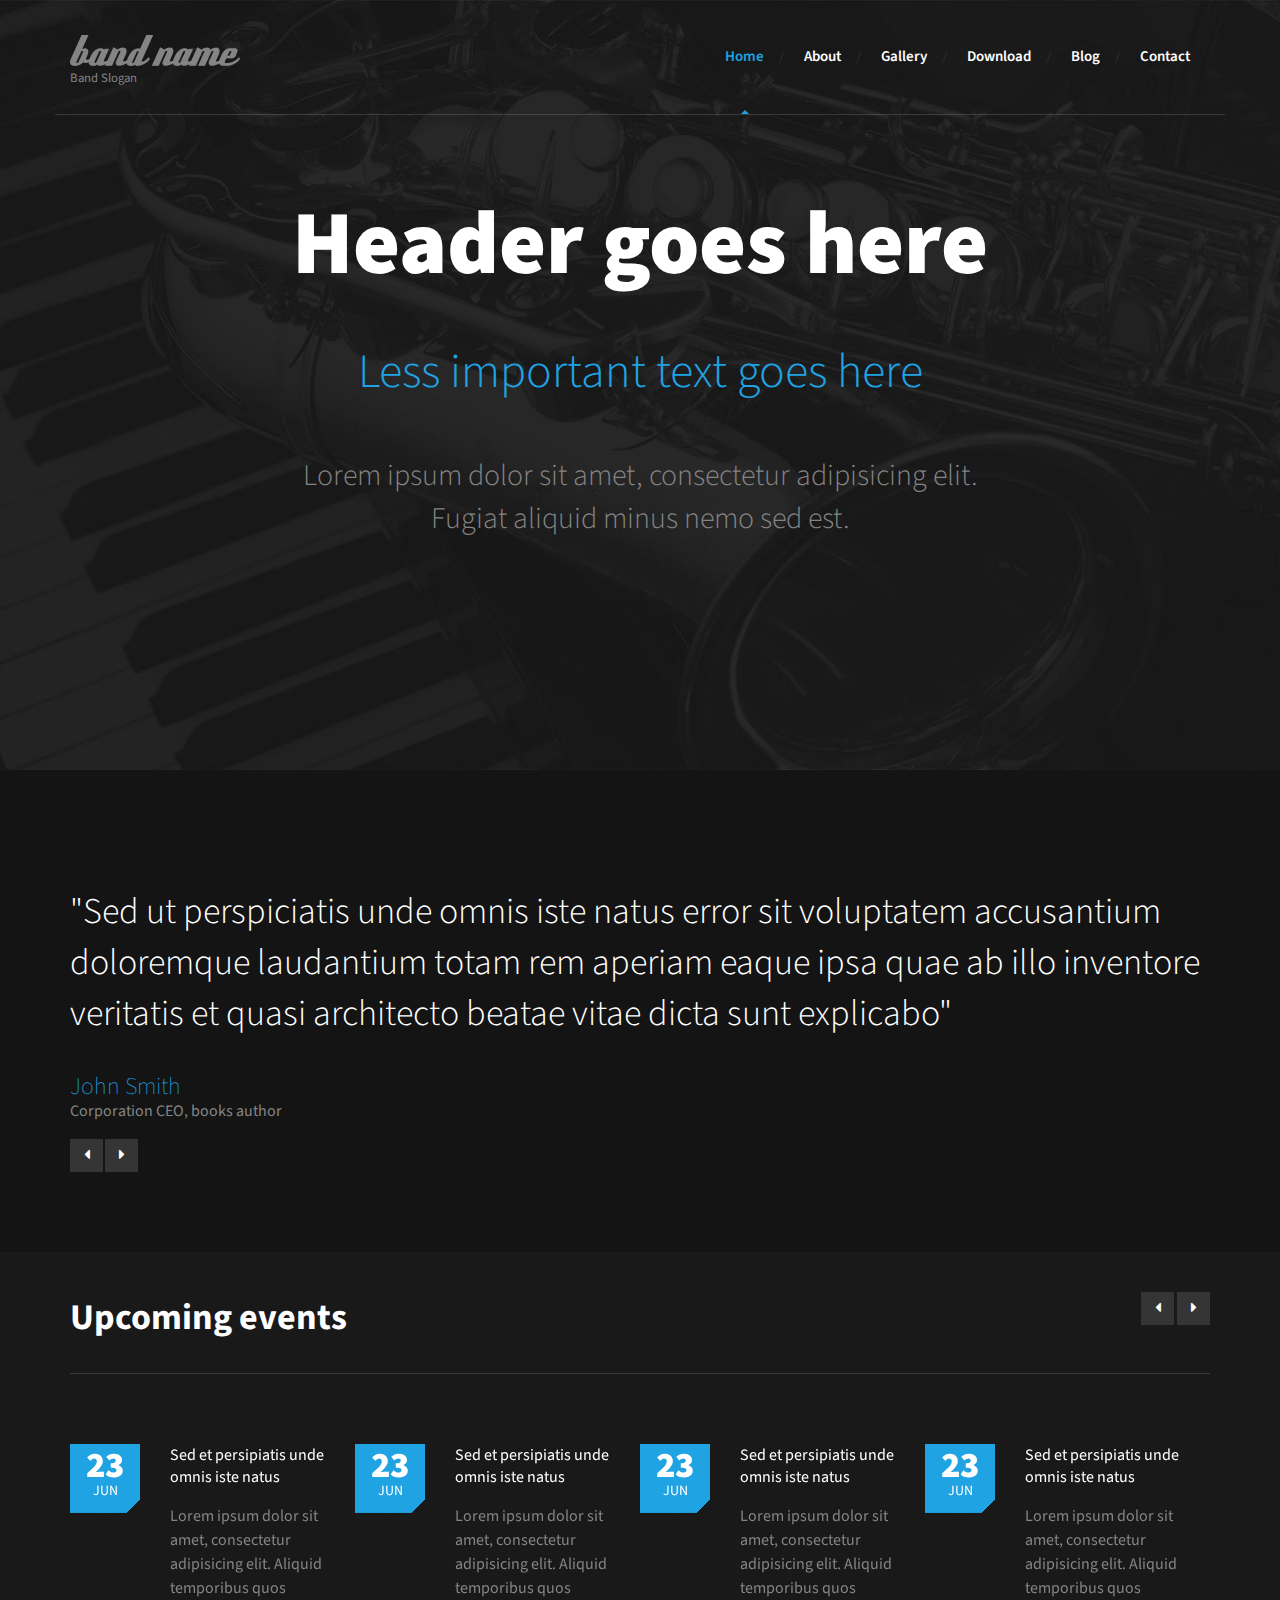
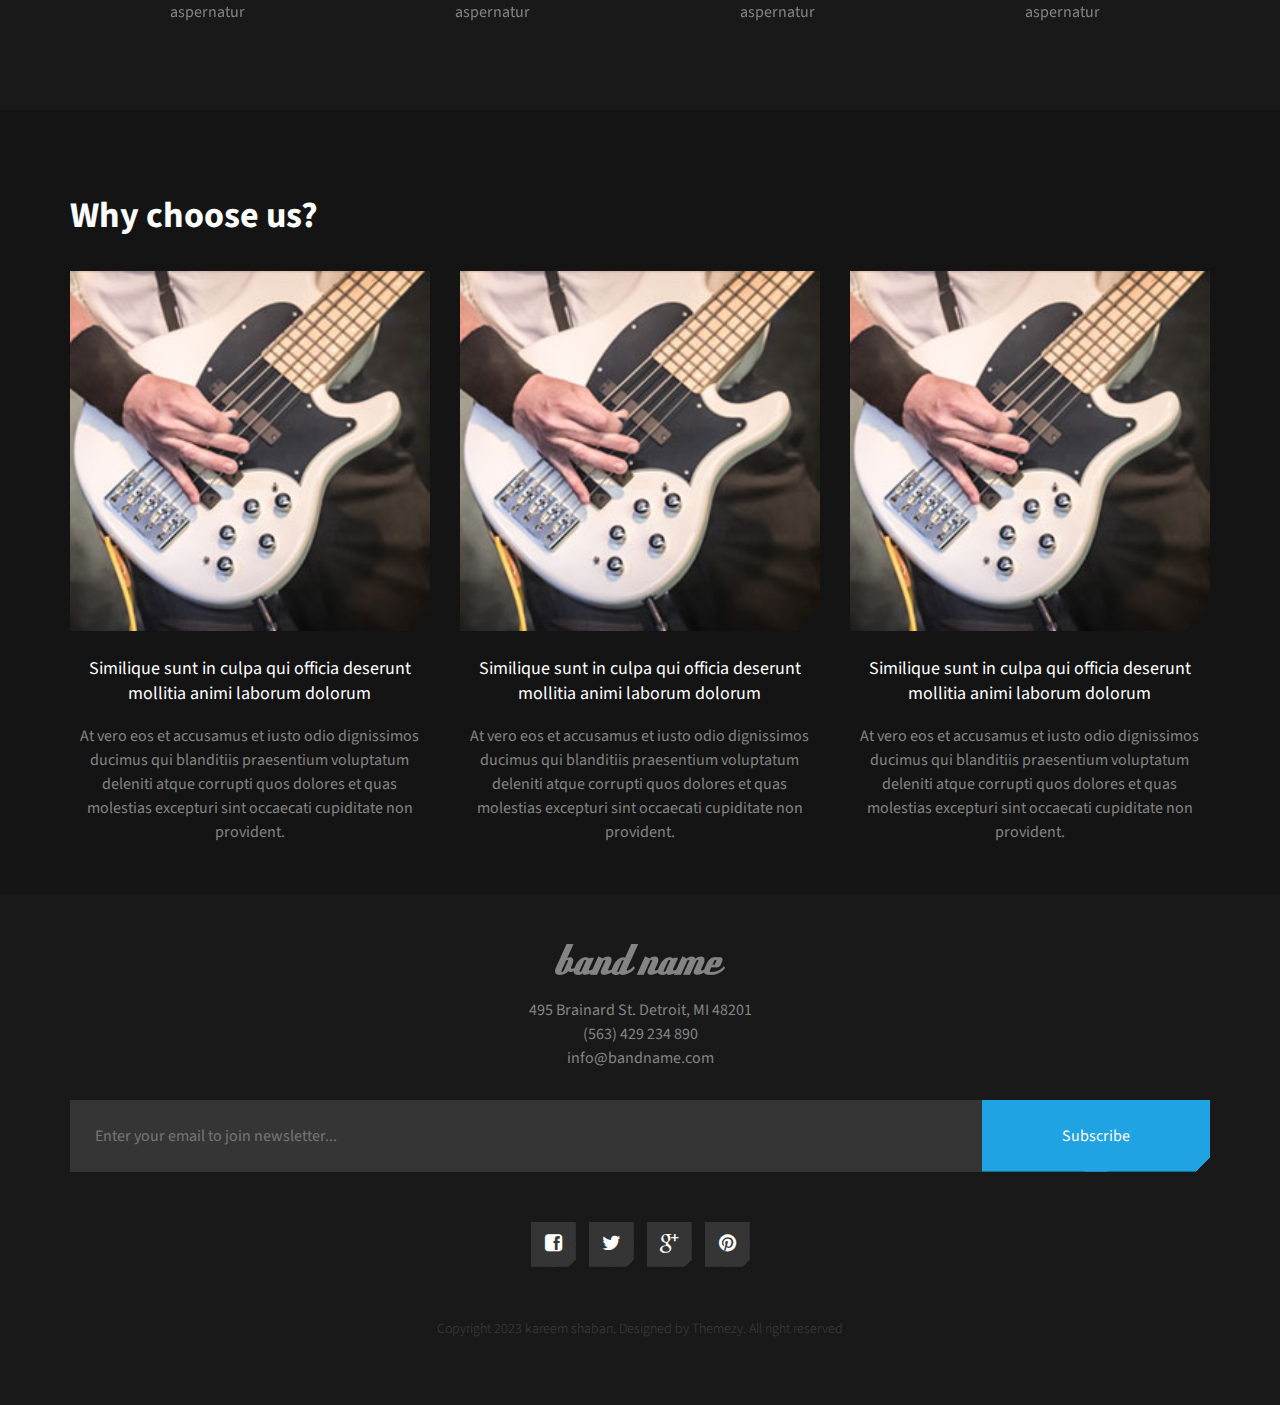
<file: index.html>
<!DOCTYPE html>
<html lang="en">
	<head>
		<meta charset="UTF-8">
		<meta http-equiv="X-UA-Compatible" content="IE=edge">
		<meta name="viewport" content="width=device-width, initial-scale=1.0,maximum-scale=1">
		
		<title>Band Template</title>
		<!-- Loading third party fonts -->
		<link href="http://fonts.googleapis.com/css?family=Source+Sans+Pro:300,400,600,700,900" rel="stylesheet" type="text/css">
		<link href="fonts/font-awesome.min.css" rel="stylesheet" type="text/css">
		<!-- Loading main css file -->
		<link rel="stylesheet" href="css/style.css">
		
		<!--[if lt IE 9]>
		<script src="js/ie-support/html5.js"></script>
		<script src="js/ie-support/respond.js"></script>
		<![endif]-->

	</head>

	<body class="header-collapse">
		
		<div id="site-content">
			<header class="site-header">
				<div class="container">
					<a href="index.html" id="branding">
						<img src="images/logo-footer.png" alt="Site Title">
						<small class="site-description">Band Slogan</small>
					</a> <!-- #branding -->
					
					<nav class="main-navigation">
						<button type="button" class="toggle-menu"><i class="fa fa-bars"></i></button>
						<ul class="menu">
							<li class="menu-item current-menu-item"><a href="index.html">Home</a></li>
							<li class="menu-item"><a href="about.html">About</a></li>
							<li class="menu-item"><a href="gallery.html">Gallery</a></li>
							<li class="menu-item"><a href="download.html">Download</a></li>
							<li class="menu-item"><a href="blog.html">Blog</a></li>
							<li class="menu-item"><a href="contact.html">Contact</a></li>
						</ul> <!-- .menu -->
					</nav> <!-- .main-navigation -->
					<div class="mobile-menu"></div>
				</div>
			</header> <!-- .site-header -->
			
			<div class="hero">
				<div class="slider">
					<ul class="slides">
						<li class="lazy-bg" data-background="images/slide-1.jpg">
							<div class="container">
								<h2 class="slide-title">Header goes here</h2>
								<h3 class="slide-subtitle">Less important text goes here</h3>
								<p class="slide-desc">Lorem ipsum dolor sit amet, consectetur adipisicing elit. <br>Fugiat aliquid minus nemo sed est.</p>

								<!-- <a href="#" class="button cut-corner">Read More</a> -->
							</div>
						</li>
						<li class="lazy-bg" data-background="images/slide-2.jpg">
							<div class="container">
									<h2 class="slide-title">Header goes here</h2>
									<h3 class="slide-subtitle">Less important text goes here</h3>
									<p class="slide-desc">Lorem ipsum dolor sit amet, consectetur adipisicing elit. <br>Fugiat aliquid minus nemo sed est.</p>

									<!-- <a href="#" class="button cut-corner">Read More</a> -->
							</div>
						</li>
						<li class="lazy-bg" data-background="images/slide-3.jpg">
							<div class="container">
									<h2 class="slide-title">Header goes here</h2>
									<h3 class="slide-subtitle">Less important text goes here</h3>
									<p class="slide-desc">Lorem ipsum dolor sit amet, consectetur adipisicing elit. <br>Fugiat aliquid minus nemo sed est.</p>

									<!-- <a href="#" class="button cut-corner">Read More</a> -->
							</div>
						</li>
					</ul>
				</div>
			</div>
			
			<main class="main-content">
				<div class="fullwidth-block testimonial-section">
					<div class="container">
						<div class="quote-slider">
							<ul class="slides">
								<li>
									<blockquote>
										<p>"Sed ut perspiciatis unde omnis iste natus error sit voluptatem accusantium doloremque laudantium totam rem aperiam eaque ipsa quae ab illo inventore veritatis et quasi architecto beatae vitae dicta sunt explicabo"</p>
										<cite>John Smith</cite>
										<span>Corporation CEO, books author</span>
									</blockquote>
								</li>
								<li>
									<blockquote>
										<p>"Iste natus error sit voluptatem accusantium doloremque laudantium totam rem aperiam eaque ipsa quae ab illo inventore veritatis et quasi architecto beatae vitae dicta sunt explicabo"</p>
										<cite>John Smith</cite>
										<span>Corporation CEO, books author</span>
									</blockquote>
								</li>
							</ul>
						</div>
					</div>
				</div> <!-- .testimonial-section -->

				<div class="fullwidth-block upcoming-event-section" data-bg-color="#191919">
					<div class="container">
						<header class="section-header">
							<h2 class="section-title">Upcoming events</h2>

							<div class="event-nav">
								<a class="prev" id="event-prev" href="#"><i class="fa fa-caret-left"></i></a>
	    						<a class="next" id="event-next" href="#"><i class="fa fa-caret-right"></i></a>
							</div> <!-- .event-nav -->

						</header> <!-- .section-header -->
						<div class="event-carousel">
							
							<div class="event">
								<div class="entry-date">
									<div class="date">23</div>
									<span class="month">Jun</span>
								</div>
								<h2 class="entry-title"><a href="#">Sed et persipiatis unde omnis iste natus</a></h2>
								<p>Lorem ipsum dolor sit amet, consectetur adipisicing elit. Aliquid temporibus quos aspernatur</p>
							</div> <!-- .event -->
							
							
							<div class="event">
								<div class="entry-date">
									<div class="date">23</div>
									<span class="month">Jun</span>
								</div>
								<h2 class="entry-title"><a href="#">Sed et persipiatis unde omnis iste natus</a></h2>
								<p>Lorem ipsum dolor sit amet, consectetur adipisicing elit. Aliquid temporibus quos aspernatur</p>
							</div> <!-- .event -->
							
							
							<div class="event">
								<div class="entry-date">
									<div class="date">23</div>
									<span class="month">Jun</span>
								</div>
								<h2 class="entry-title"><a href="#">Sed et persipiatis unde omnis iste natus</a></h2>
								<p>Lorem ipsum dolor sit amet, consectetur adipisicing elit. Aliquid temporibus quos aspernatur</p>
							</div> <!-- .event -->
							
							
							<div class="event">
								<div class="entry-date">
									<div class="date">23</div>
									<span class="month">Jun</span>
								</div>
								<h2 class="entry-title"><a href="#">Sed et persipiatis unde omnis iste natus</a></h2>
								<p>Lorem ipsum dolor sit amet, consectetur adipisicing elit. Aliquid temporibus quos aspernatur </p>
							</div> <!-- .event -->
							
							
							<div class="event">
								<div class="entry-date">
									<div class="date">23</div>
									<span class="month">Jun</span>
								</div>
								<h2 class="entry-title"><a href="#">Sed et persipiatis unde omnis iste natus</a></h2>
								<p>Lorem ipsum dolor sit amet, consectetur adipisicing elit. Aliquid temporibus quos aspernatur </p>
							</div> <!-- .event -->
							
						</div> <!-- .event-carousel -->
					</div> <!-- .container -->
				</div> <!-- .upcoming-event-section -->

				<div class="fullwidth-block why-chooseus-section">
					<div class="container">
						<h2 class="section-title">Why choose us?</h2>

						<div class="row">
							<div class="col-md-4">
								<div class="feature">
									<figure class="cut-corner">
										<img src="images/thumbnail-1@2x.jpg" alt="">
									</figure>
									<h3 class="feature-title">Similique sunt in culpa qui officia deserunt mollitia animi laborum dolorum</h3>
									<p>At vero eos et accusamus et iusto odio dignissimos ducimus qui blanditiis praesentium voluptatum deleniti atque corrupti quos dolores et quas molestias excepturi sint occaecati cupiditate non provident.</p>
								</div> <!-- .feature -->
							</div>
							<div class="col-md-4">
								<div class="feature">
									<figure class="cut-corner">
										<img src="images/thumbnail-1@2x.jpg" alt="">
									</figure>
									<h3 class="feature-title">Similique sunt in culpa qui officia deserunt mollitia animi laborum dolorum</h3>
									<p>At vero eos et accusamus et iusto odio dignissimos ducimus qui blanditiis praesentium voluptatum deleniti atque corrupti quos dolores et quas molestias excepturi sint occaecati cupiditate non provident.</p>
								</div> <!-- .feature -->
							</div>
							<div class="col-md-4">
								<div class="feature">
									<figure class="cut-corner">
										<img src="images/thumbnail-1@2x.jpg" alt="">
									</figure>
									<h3 class="feature-title">Similique sunt in culpa qui officia deserunt mollitia animi laborum dolorum</h3>
									<p>At vero eos et accusamus et iusto odio dignissimos ducimus qui blanditiis praesentium voluptatum deleniti atque corrupti quos dolores et quas molestias excepturi sint occaecati cupiditate non provident.</p>
								</div> <!-- .feature -->
							</div>
						</div>
					</div> <!-- .container -->
				</div> <!-- .why-chooseus-section -->
			</main> <!-- .main-content -->

			<footer class="site-footer">
				<div class="container">
					<img src="images/logo-footer.png" alt="Site Name">
					
					<address>
						<p>495 Brainard St. Detroit, MI 48201 <br><a href="tel:354543543">(563) 429 234 890</a> <br> <a href="mailto:info@bandname.com">info@bandname.com</a></p> 
					</address> 
					
					<form action="#" class="newsletter-form">
						<input type="email" placeholder="Enter your email to join newsletter...">
						<input type="submit" class="button cut-corner" value="Subscribe">
					</form> <!-- .newsletter-form -->
					
					<div class="social-links">
						<a href="#"><i class="fa fa-facebook-square"></i></a>
						<a href="#"><i class="fa fa-twitter"></i></a>
						<a href="#"><i class="fa fa-google-plus"></i></a>
						<a href="#"><i class="fa fa-pinterest"></i></a>
					</div> <!-- .social-links -->
					
					<p class="copy">Copyright 2023 kareem shaban. Designed by Themezy. All right reserved</p>
				</div>
			</footer> <!-- .site-footer -->

		</div> <!-- #site-content -->

		<script src="js/jquery-1.11.1.min.js"></script>		
		<script src="js/plugins.js"></script>
		<script src="js/app.js"></script>
		
	</body>

</html>
</file>
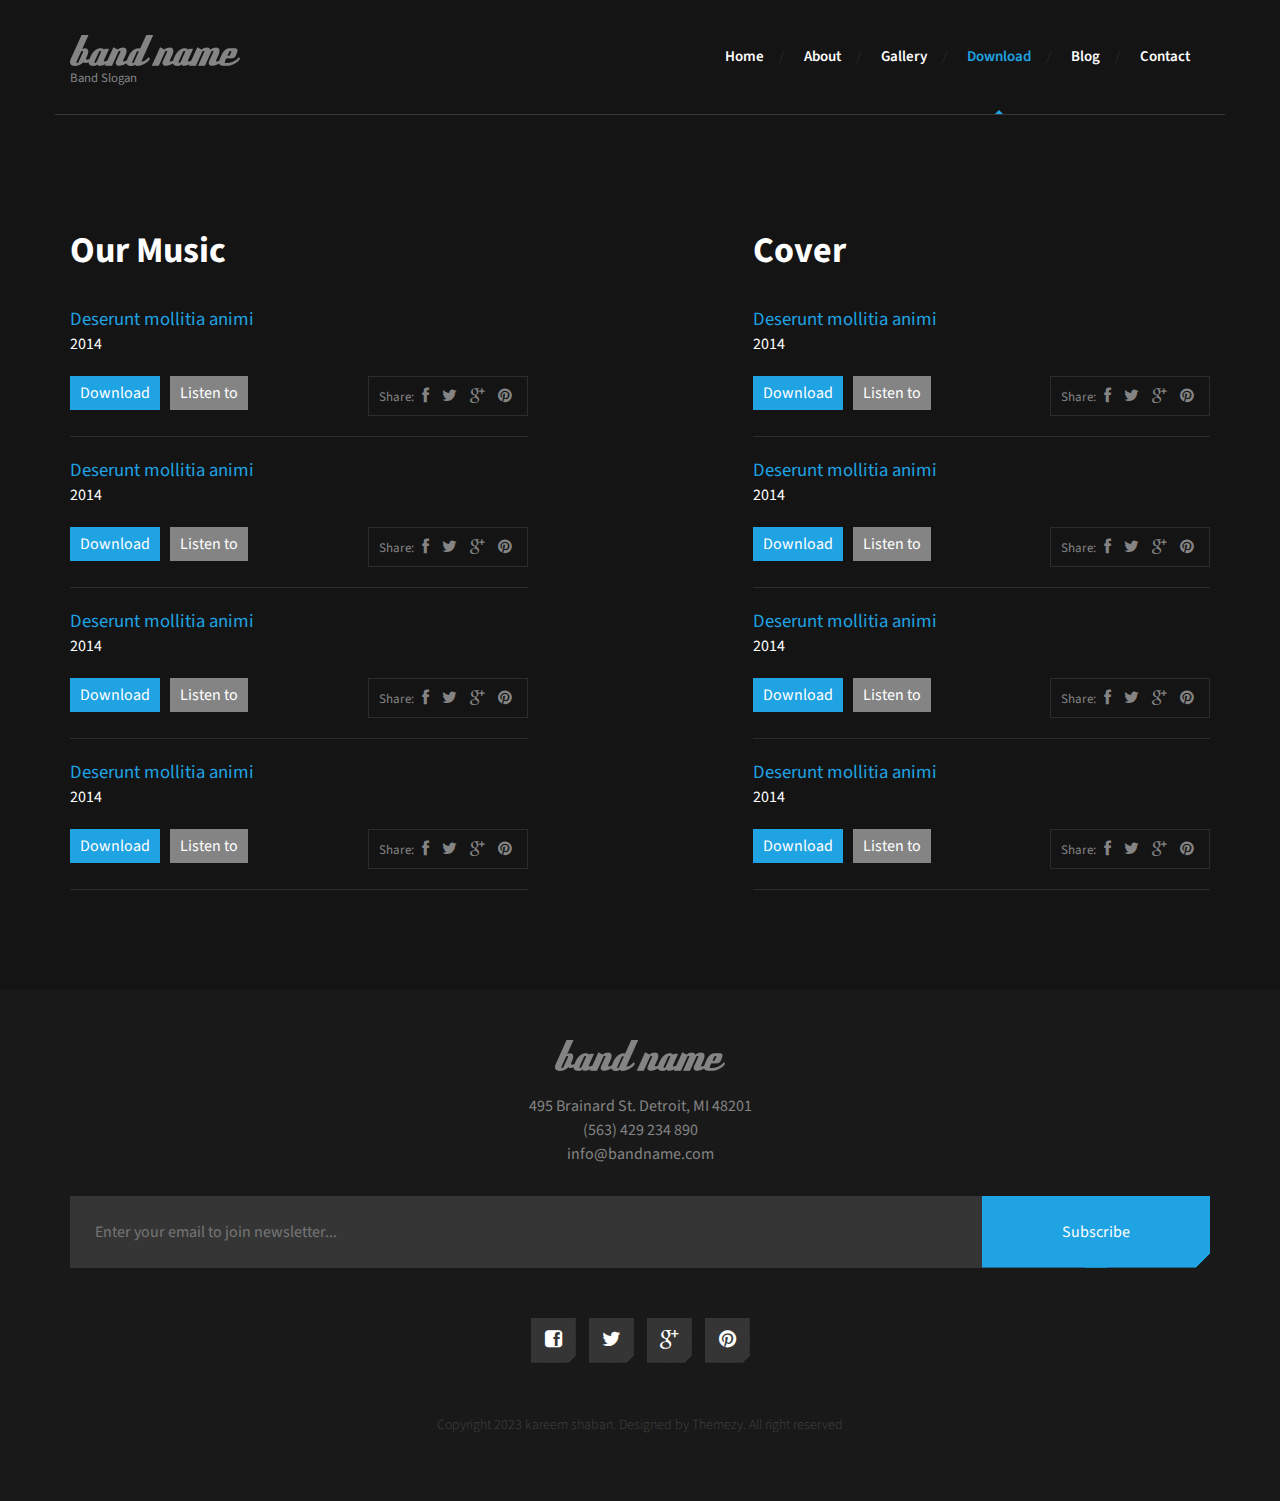
<file: download.html>
<!DOCTYPE html>
<html lang="en">
	<head>
		<meta charset="UTF-8">
		<meta http-equiv="X-UA-Compatible" content="IE=edge">
		<meta name="viewport" content="width=device-width, initial-scale=1.0,maximum-scale=1">
		
		<title>Gallery | Band Template</title>
		<!-- Loading third party fonts -->
		<link href="http://fonts.googleapis.com/css?family=Source+Sans+Pro:300,400,600,700,900" rel="stylesheet" type="text/css">
		<link href="fonts/font-awesome.min.css" rel="stylesheet" type="text/css">
		<!-- Loading main css file -->
		<link rel="stylesheet" href="css/style.css">
		
		<!--[if lt IE 9]>
		<script src="js/ie-support/html5.js"></script>
		<script src="js/ie-support/respond.js"></script>
		<![endif]-->

	</head>

	<body>
		
		<div id="site-content">
			<header class="site-header">
				<div class="container">
					<a href="index.html" id="branding">
						<img src="images/logo-header.png" alt="Site Title">
						<small class="site-description">Band Slogan</small>
					</a> <!-- #branding -->
					
					<nav class="main-navigation">
						<button type="button" class="toggle-menu"><i class="fa fa-bars"></i></button>
						<ul class="menu">
							<li class="menu-item"><a href="index.html">Home</a></li>
							<li class="menu-item"><a href="about.html">About</a></li>
							<li class="menu-item"><a href="gallery.html">Gallery</a></li>
							<li class="menu-item current-menu-item"><a href="download.html">Download</a></li>
							<li class="menu-item"><a href="blog.html">Blog</a></li>
							<li class="menu-item"><a href="contact.html">Contact</a></li>
						</ul> <!-- .menu -->
					</nav> <!-- .main-navigation -->
					<div class="mobile-menu"></div>
				</div>
			</header> <!-- .site-header -->
			
			<main class="main-content">
				<div class="fullwidth-block download">
					<div class="container">
						<div class="row">
							<div class="col-md-5">
								<h2 class="page-title">Our Music</h2>

								<div class="item">
									<h3 class="item-title">Deserunt mollitia animi</h3>
									<span class="year">2014</span>
									<a href="#" class="button small primary">Download</a>
									<a href="#" class="button small secondary">Listen to</a>
									<div class="social-share">
										<span>Share:</span>
										<a href="#"><i class="fa fa-facebook"></i></a>
										<a href="#"><i class="fa fa-twitter"></i></a>
										<a href="#"><i class="fa fa-google-plus"></i></a>
										<a href="#"><i class="fa fa-pinterest"></i></a>
									</div>
								</div>

								<div class="item">
									<h3 class="item-title">Deserunt mollitia animi</h3>
									<span class="year">2014</span>
									<a href="#" class="button small primary">Download</a>
									<a href="#" class="button small secondary">Listen to</a>
									<div class="social-share">
										<span>Share:</span>
										<a href="#"><i class="fa fa-facebook"></i></a>
										<a href="#"><i class="fa fa-twitter"></i></a>
										<a href="#"><i class="fa fa-google-plus"></i></a>
										<a href="#"><i class="fa fa-pinterest"></i></a>
									</div>
								</div>

								<div class="item">
									<h3 class="item-title">Deserunt mollitia animi</h3>
									<span class="year">2014</span>
									<a href="#" class="button small primary">Download</a>
									<a href="#" class="button small secondary">Listen to</a>
									<div class="social-share">
										<span>Share:</span>
										<a href="#"><i class="fa fa-facebook"></i></a>
										<a href="#"><i class="fa fa-twitter"></i></a>
										<a href="#"><i class="fa fa-google-plus"></i></a>
										<a href="#"><i class="fa fa-pinterest"></i></a>
									</div>
								</div>

								<div class="item">
									<h3 class="item-title">Deserunt mollitia animi</h3>
									<span class="year">2014</span>
									<a href="#" class="button small primary">Download</a>
									<a href="#" class="button small secondary">Listen to</a>
									<div class="social-share">
										<span>Share:</span>
										<a href="#"><i class="fa fa-facebook"></i></a>
										<a href="#"><i class="fa fa-twitter"></i></a>
										<a href="#"><i class="fa fa-google-plus"></i></a>
										<a href="#"><i class="fa fa-pinterest"></i></a>
									</div>
								</div>
							</div>
							<div class="col-md-5 col-md-push-2">
								<h2 class="page-title">Cover</h2>

								<div class="item">
									<h3 class="item-title">Deserunt mollitia animi</h3>
									<span class="year">2014</span>
									<a href="#" class="button small primary">Download</a>
									<a href="#" class="button small secondary">Listen to</a>
									<div class="social-share">
										<span>Share:</span>
										<a href="#"><i class="fa fa-facebook"></i></a>
										<a href="#"><i class="fa fa-twitter"></i></a>
										<a href="#"><i class="fa fa-google-plus"></i></a>
										<a href="#"><i class="fa fa-pinterest"></i></a>
									</div>
								</div>

								<div class="item">
									<h3 class="item-title">Deserunt mollitia animi</h3>
									<span class="year">2014</span>
									<a href="#" class="button small primary">Download</a>
									<a href="#" class="button small secondary">Listen to</a>
									<div class="social-share">
										<span>Share:</span>
										<a href="#"><i class="fa fa-facebook"></i></a>
										<a href="#"><i class="fa fa-twitter"></i></a>
										<a href="#"><i class="fa fa-google-plus"></i></a>
										<a href="#"><i class="fa fa-pinterest"></i></a>
									</div>
								</div>

								<div class="item">
									<h3 class="item-title">Deserunt mollitia animi</h3>
									<span class="year">2014</span>
									<a href="#" class="button small primary">Download</a>
									<a href="#" class="button small secondary">Listen to</a>
									<div class="social-share">
										<span>Share:</span>
										<a href="#"><i class="fa fa-facebook"></i></a>
										<a href="#"><i class="fa fa-twitter"></i></a>
										<a href="#"><i class="fa fa-google-plus"></i></a>
										<a href="#"><i class="fa fa-pinterest"></i></a>
									</div>
								</div>

								<div class="item">
									<h3 class="item-title">Deserunt mollitia animi</h3>
									<span class="year">2014</span>
									<a href="#" class="button small primary">Download</a>
									<a href="#" class="button small secondary">Listen to</a>
									<div class="social-share">
										<span>Share:</span>
										<a href="#"><i class="fa fa-facebook"></i></a>
										<a href="#"><i class="fa fa-twitter"></i></a>
										<a href="#"><i class="fa fa-google-plus"></i></a>
										<a href="#"><i class="fa fa-pinterest"></i></a>
									</div>
								</div>
							</div>
						</div>
					</div>
				</div> <!-- .testimonial-section -->

				
			</main> <!-- .main-content -->

			<footer class="site-footer">
				<div class="container">
					<img src="images/logo-footer.png" alt="Site Name">
					
					<address>
						<p>495 Brainard St. Detroit, MI 48201 <br><a href="tel:354543543">(563) 429 234 890</a> <br> <a href="mailto:info@bandname.com">info@bandname.com</a></p> 
					</address> 
					
					<form action="#" class="newsletter-form">
						<input type="email" placeholder="Enter your email to join newsletter...">
						<input type="submit" class="button cut-corner" value="Subscribe">
					</form> <!-- .newsletter-form -->
					
					<div class="social-links">
						<a href="#"><i class="fa fa-facebook-square"></i></a>
						<a href="#"><i class="fa fa-twitter"></i></a>
						<a href="#"><i class="fa fa-google-plus"></i></a>
						<a href="#"><i class="fa fa-pinterest"></i></a>
					</div> <!-- .social-links -->
					
					<p class="copy">Copyright 2023 kareem shaban. Designed by Themezy. All right reserved</p>
				</div>
			</footer> <!-- .site-footer -->

		</div> <!-- #site-content -->

		<script src="js/jquery-1.11.1.min.js"></script>		
		<script src="js/plugins.js"></script>
		<script src="js/app.js"></script>
		
	</body>

</html>
</file>
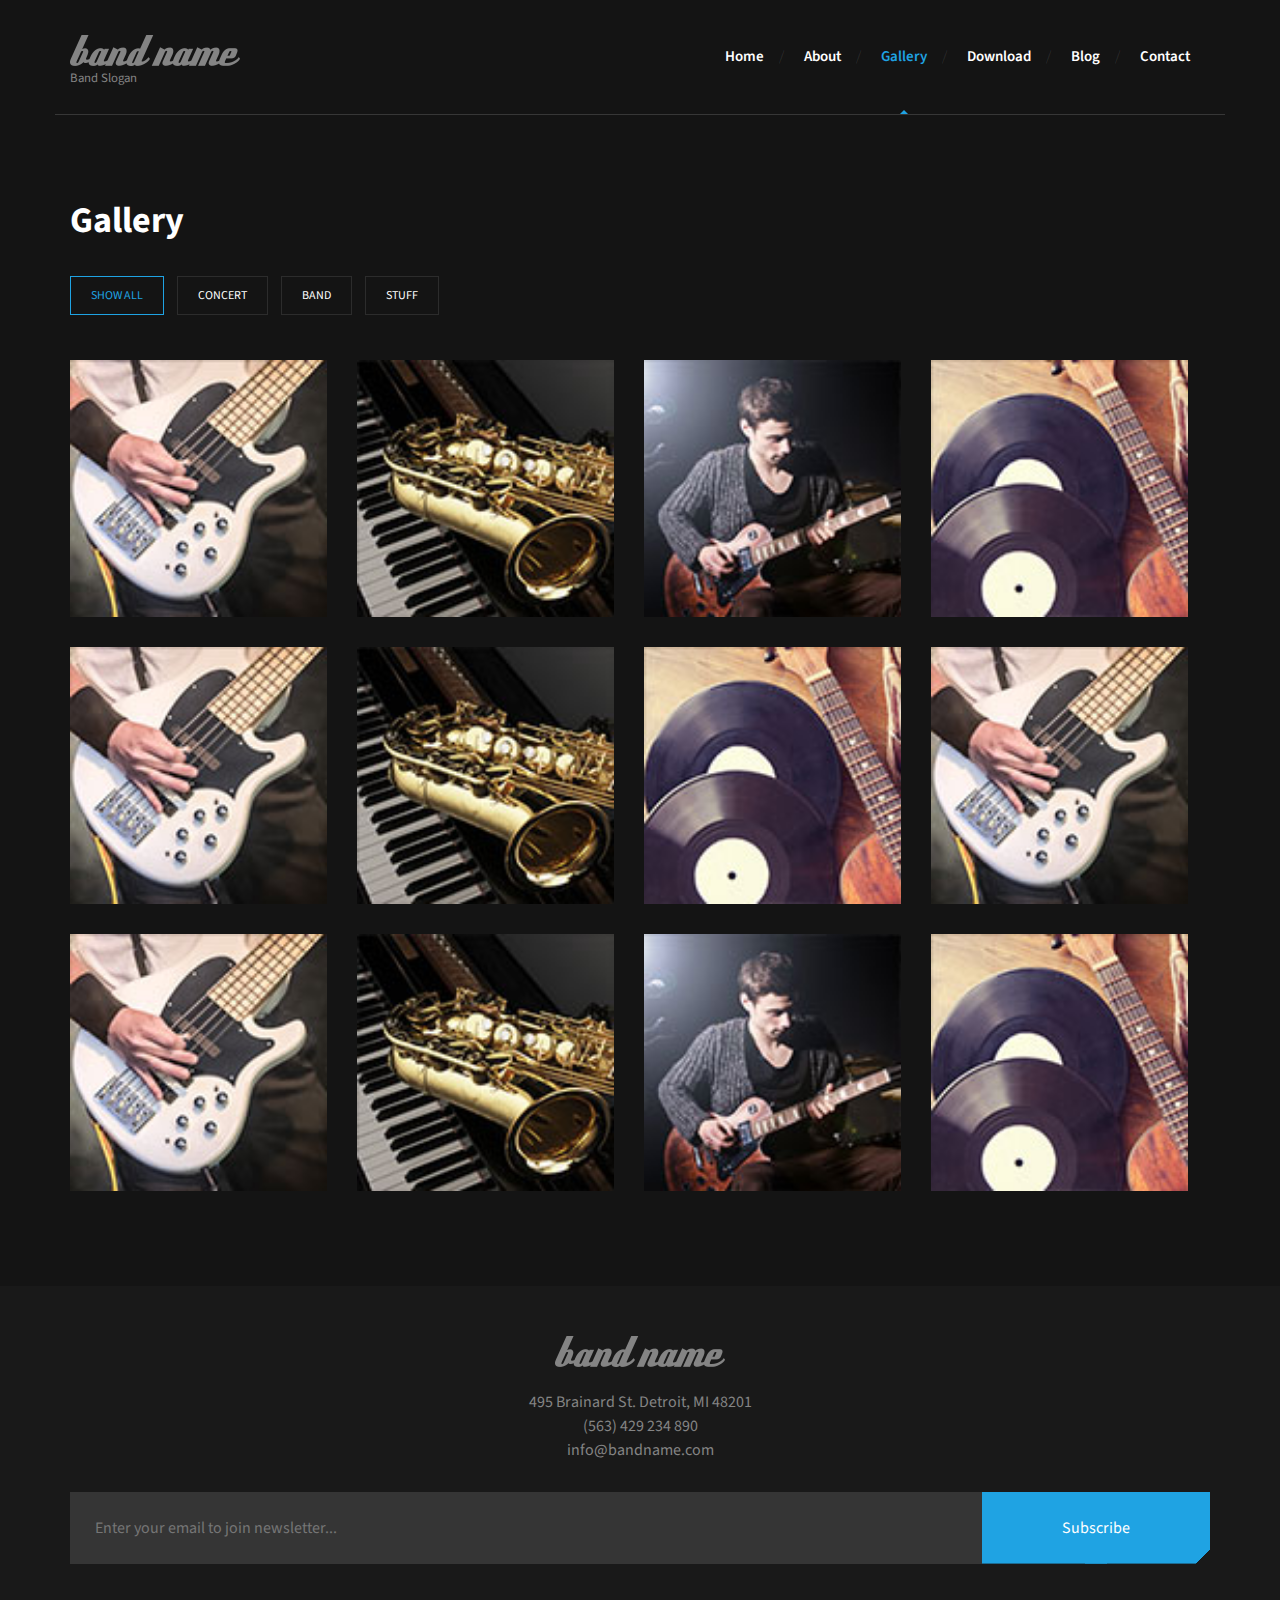
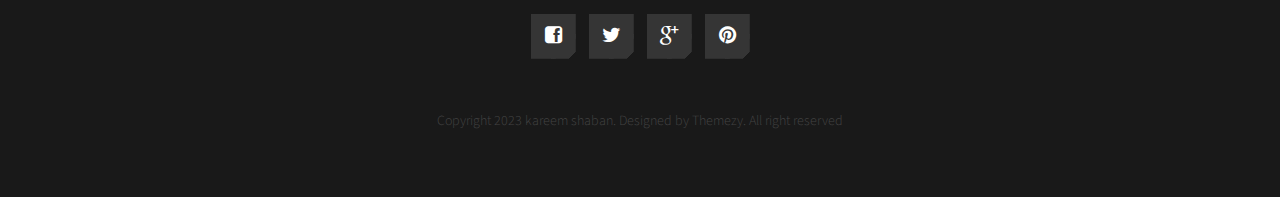
<file: gallery.html>
<!DOCTYPE html>
<html lang="en">
	<head>
		<meta charset="UTF-8">
		<meta http-equiv="X-UA-Compatible" content="IE=edge">
		<meta name="viewport" content="width=device-width, initial-scale=1.0,maximum-scale=1">
		
		<title>Gallery | Band Template</title>
		<!-- Loading third party fonts -->
		<link href="http://fonts.googleapis.com/css?family=Source+Sans+Pro:300,400,600,700,900" rel="stylesheet" type="text/css">
		<link href="fonts/font-awesome.min.css" rel="stylesheet" type="text/css">
		<!-- Loading main css file -->
		<link rel="stylesheet" href="css/style.css">
		
		<!--[if lt IE 9]>
		<script src="js/ie-support/html5.js"></script>
		<script src="js/ie-support/respond.js"></script>
		<![endif]-->

	</head>

	<body>
		
		<div id="site-content">
			<header class="site-header">
				<div class="container">
					<a href="index.html" id="branding">
						<img src="images/logo-header.png" alt="Site Title">
						<small class="site-description">Band Slogan</small>
					</a> <!-- #branding -->
					
					<nav class="main-navigation">
						<button type="button" class="toggle-menu"><i class="fa fa-bars"></i></button>
						<ul class="menu">
							<li class="menu-item"><a href="index.html">Home</a></li>
							<li class="menu-item"><a href="about.html">About</a></li>
							<li class="menu-item current-menu-item"><a href="gallery.html">Gallery</a></li>
							<li class="menu-item"><a href="download.html">Download</a></li>
							<li class="menu-item"><a href="blog.html">Blog</a></li>
							<li class="menu-item"><a href="contact.html">Contact</a></li>
						</ul> <!-- .menu -->
					</nav> <!-- .main-navigation -->
					<div class="mobile-menu"></div>
				</div>
			</header> <!-- .site-header -->
			
			<main class="main-content">
				<div class="fullwidth-block gallery">
					<div class="container">
						<div class="content fullwidth">
							<h2 class="entry-title">Gallery</h2>
							<div class="filter-links filterable-nav">
								<select class="mobile-filter">
									<option value="*">Show all</option>
									<option value=".concert">Concert</option>
									<option value=".band">Band</option>
									<option value=".stuff">Stuff</option>
								</select>
								<a href="#" class="current" data-filter="*">Show all</a>
								<a href="#" data-filter=".concert">Concert</a>
								<a href="#" data-filter=".band">Band</a>
								<a href="#" data-filter=".stuff">Stuff</a>
							</div>
							<div class="filterable-items">
								<div class="filterable-item concert">
									<a href="images/thumbnail-1.jpg"><figure><img src="images/thumbnail-1.jpg" alt="gallery 1"></figure></a>
								</div>
								<div class="filterable-item concert">
									<a href="images/thumbnail-2.jpg"><figure><img src="images/thumbnail-2.jpg" alt="gallery 2"></figure></a>
								</div>
								<div class="filterable-item stuff">
									<a href="images/thumbnail-3.jpg"><figure><img src="images/thumbnail-3.jpg" alt="gallery 3"></figure></a>
								</div>
								<div class="filterable-item concert">
									<a href="images/thumbnail-4.jpg"><figure><img src="images/thumbnail-4.jpg" alt="gallery 4"></figure></a>
								</div>
								<div class="filterable-item band">
									<a href="images/thumbnail-1.jpg"><figure><img src="images/thumbnail-1.jpg" alt="gallery 1"></figure></a>
								</div>
								<div class="filterable-item stuff">
									<a href="images/thumbnail-2.jpg"><figure><img src="images/thumbnail-2.jpg" alt="gallery 1"></figure></a>
								</div>
								<div class="filterable-item concert">
									<a href="images/thumbnail-3.jpg"><figure><img src="images/thumbnail-4.jpg" alt="gallery 1"></figure></a>
								</div>
								<div class="filterable-item band">
									<a href="images/thumbnail-1.jpg"><figure><img src="images/thumbnail-1.jpg" alt="gallery 1"></figure></a>
								</div>
								<div class="filterable-item band">
									<a href="images/thumbnail-1.jpg"><figure><img src="images/thumbnail-1.jpg" alt="gallery 1"></figure></a>
								</div>
								<div class="filterable-item stuff">
									<a href="images/thumbnail-2.jpg"><figure><img src="images/thumbnail-2.jpg" alt="gallery 1"></figure></a>
								</div>
								<div class="filterable-item band">
									<a href="images/thumbnail-3.jpg"><figure><img src="images/thumbnail-3.jpg" alt="gallery 1"></figure></a>
								</div>
								<div class="filterable-item stuff">
									<a href="images/thumbnail-4.jpg"><figure><img src="images/thumbnail-4.jpg" alt="gallery 1"></figure></a>
								</div>
							</div>
						</div>
					</div>
				</div> <!-- .testimonial-section -->

				
			</main> <!-- .main-content -->

			<footer class="site-footer">
				<div class="container">
					<img src="images/logo-footer.png" alt="Site Name">
					
					<address>
						<p>495 Brainard St. Detroit, MI 48201 <br><a href="tel:354543543">(563) 429 234 890</a> <br> <a href="mailto:info@bandname.com">info@bandname.com</a></p> 
					</address> 
					
					<form action="#" class="newsletter-form">
						<input type="email" placeholder="Enter your email to join newsletter...">
						<input type="submit" class="button cut-corner" value="Subscribe">
					</form> <!-- .newsletter-form -->
					
					<div class="social-links">
						<a href="#"><i class="fa fa-facebook-square"></i></a>
						<a href="#"><i class="fa fa-twitter"></i></a>
						<a href="#"><i class="fa fa-google-plus"></i></a>
						<a href="#"><i class="fa fa-pinterest"></i></a>
					</div> <!-- .social-links -->
					
					<p class="copy">Copyright 2023 kareem shaban. Designed by Themezy. All right reserved</p>
				</div>
			</footer> <!-- .site-footer -->

		</div> <!-- #site-content -->

		<script src="js/jquery-1.11.1.min.js"></script>		
		<script src="js/plugins.js"></script>
		<script src="js/app.js"></script>
		
	</body>

</html>
</file>
